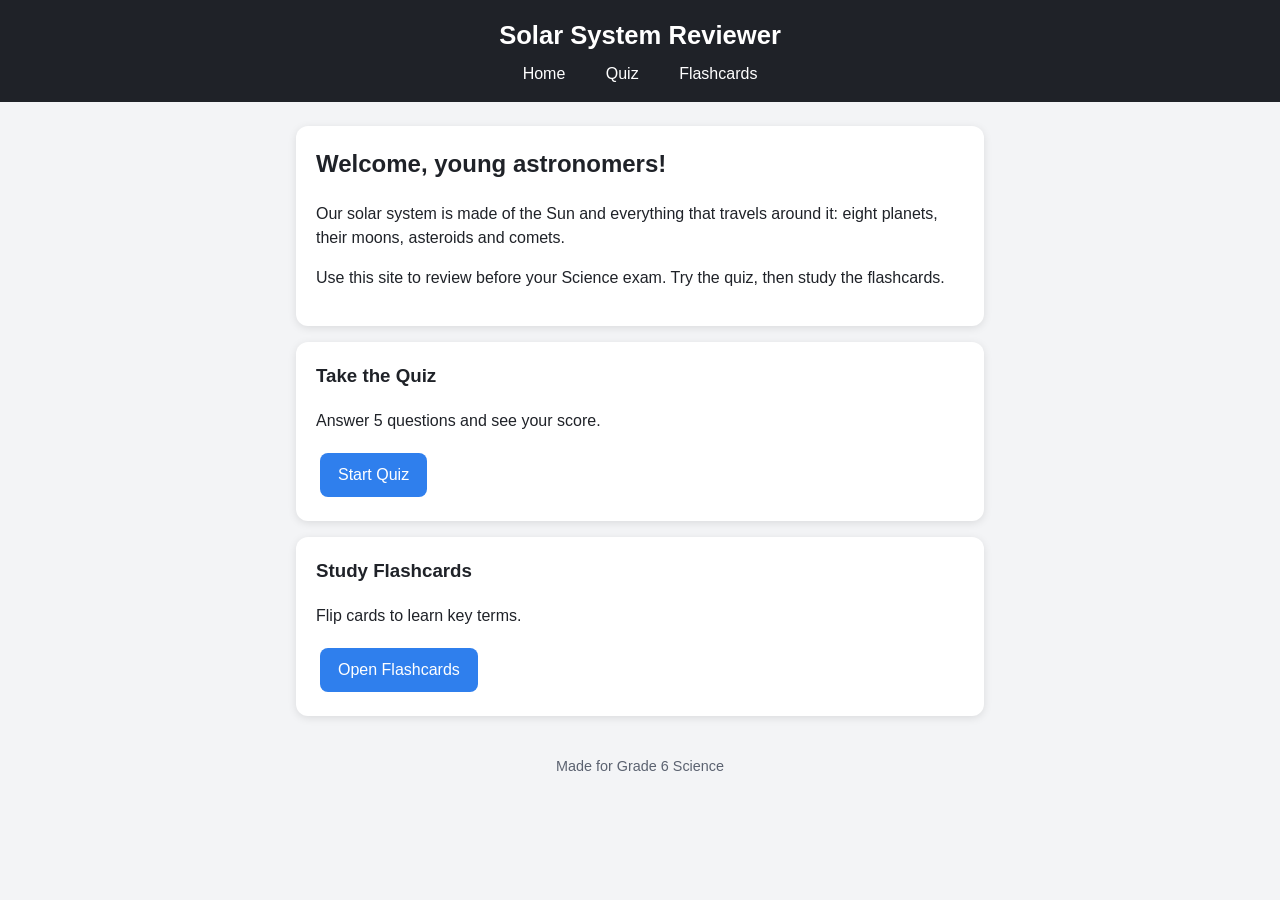
<file: index.html>
<!DOCTYPE html>
<html lang="en">
<head>
  <meta charset="UTF-8">
  <meta name="viewport" content="width=device-width, initial-scale=1.0">
  <title>Solar System Reviewer</title>
  <link rel="stylesheet" href="css/style.css">
</head>
<body>
  <!-- Shared header and navigation -->
  <header class="site-header">
    <h1>Solar System Reviewer</h1>
    <nav class="nav">
      <a href="index.html">Home</a>
      <a href="quiz.html">Quiz</a>
      <a href="flashcards.html">Flashcards</a>
    </nav>
  </header>

  <main class="container">
    <!-- Welcome message -->
    <div class="card">
      <h2>Welcome, young astronomers!</h2>
      <p>Our solar system is made of the Sun and everything that travels around it: eight planets, their moons, asteroids and comets.</p>
      <p>Use this site to review before your Science exam. Try the quiz, then study the flashcards.</p>
    </div>

    <!-- Link to quiz -->
    <div class="card">
      <h3>Take the Quiz</h3>
      <p>Answer 5 questions and see your score.</p>
      <a href="quiz.html" class="btn">Start Quiz</a>
    </div>

    <!-- Link to flashcards -->
    <div class="card">
      <h3>Study Flashcards</h3>
      <p>Flip cards to learn key terms.</p>
      <a href="flashcards.html" class="btn">Open Flashcards</a>
    </div>
  </main>

  <footer class="site-footer">Made for Grade 6 Science</footer>
</body>
</html>
</file>
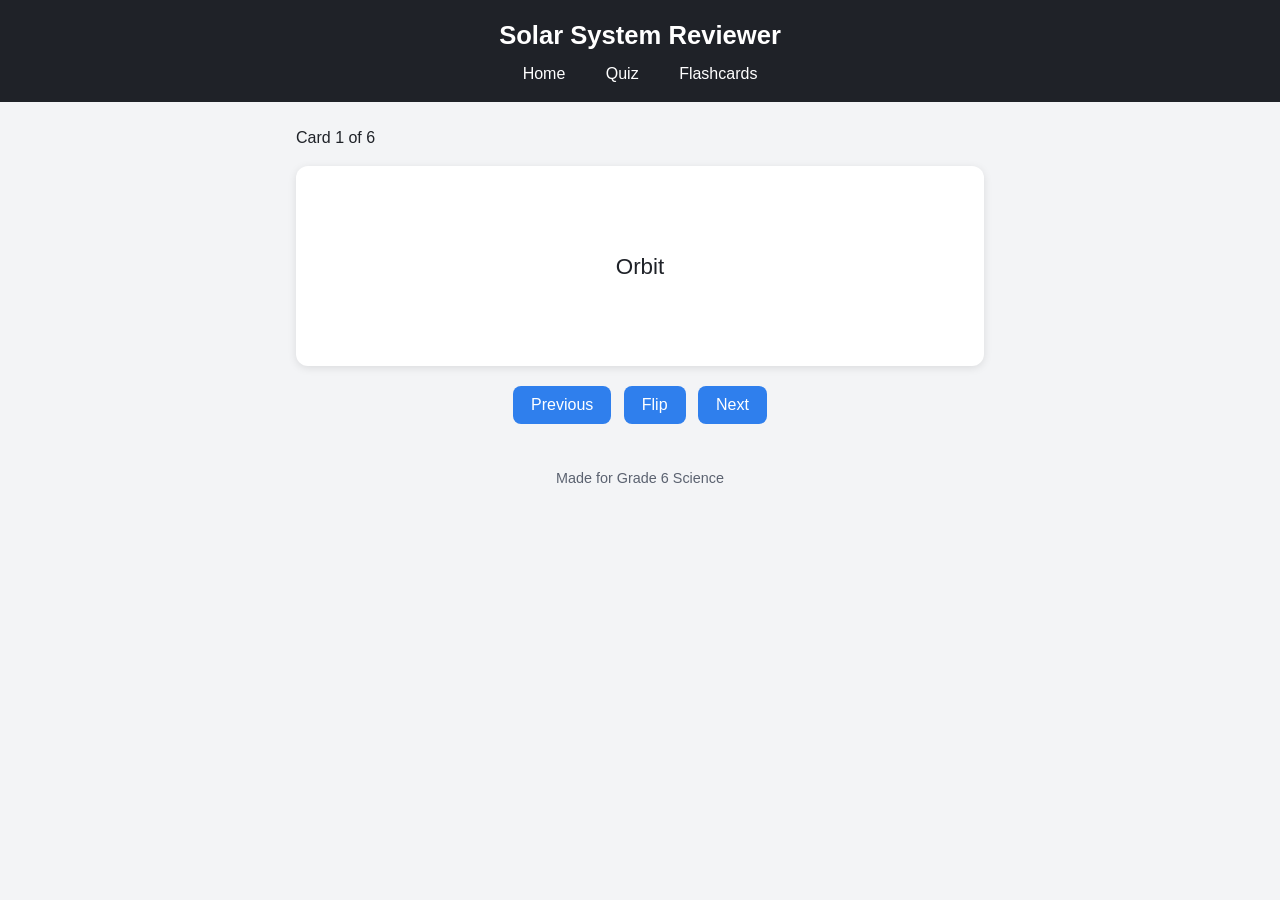
<file: flashcards.html>
<!DOCTYPE html>
<html lang="en">
<head>
  <meta charset="UTF-8">
  <meta name="viewport" content="width=device-width, initial-scale=1.0">
  <title>Flashcards - Solar System Reviewer</title>
  <link rel="stylesheet" href="css/style.css">
</head>
<body>
  <header class="site-header">
    <h1>Solar System Reviewer</h1>
    <nav class="nav">
      <a href="index.html">Home</a>
      <a href="quiz.html">Quiz</a>
      <a href="flashcards.html">Flashcards</a>
    </nav>
  </header>

  <main class="container">
    <p id="card-count"></p>
    <!-- Click the card to flip it -->
    <div id="card" class="card flashcard">
      <div class="front" id="card-front"></div>
      <div class="back" id="card-back"></div>
    </div>
    <div style="text-align:center">
      <button id="prev-btn" class="btn">Previous</button>
      <button id="flip-btn" class="btn">Flip</button>
      <button id="next-btn" class="btn">Next</button>
    </div>
  </main>

  <footer class="site-footer">Made for Grade 6 Science</footer>

  <script src="js/data.js"></script>
  <script src="js/flashcards.js"></script>
</body>
</html>
</file>
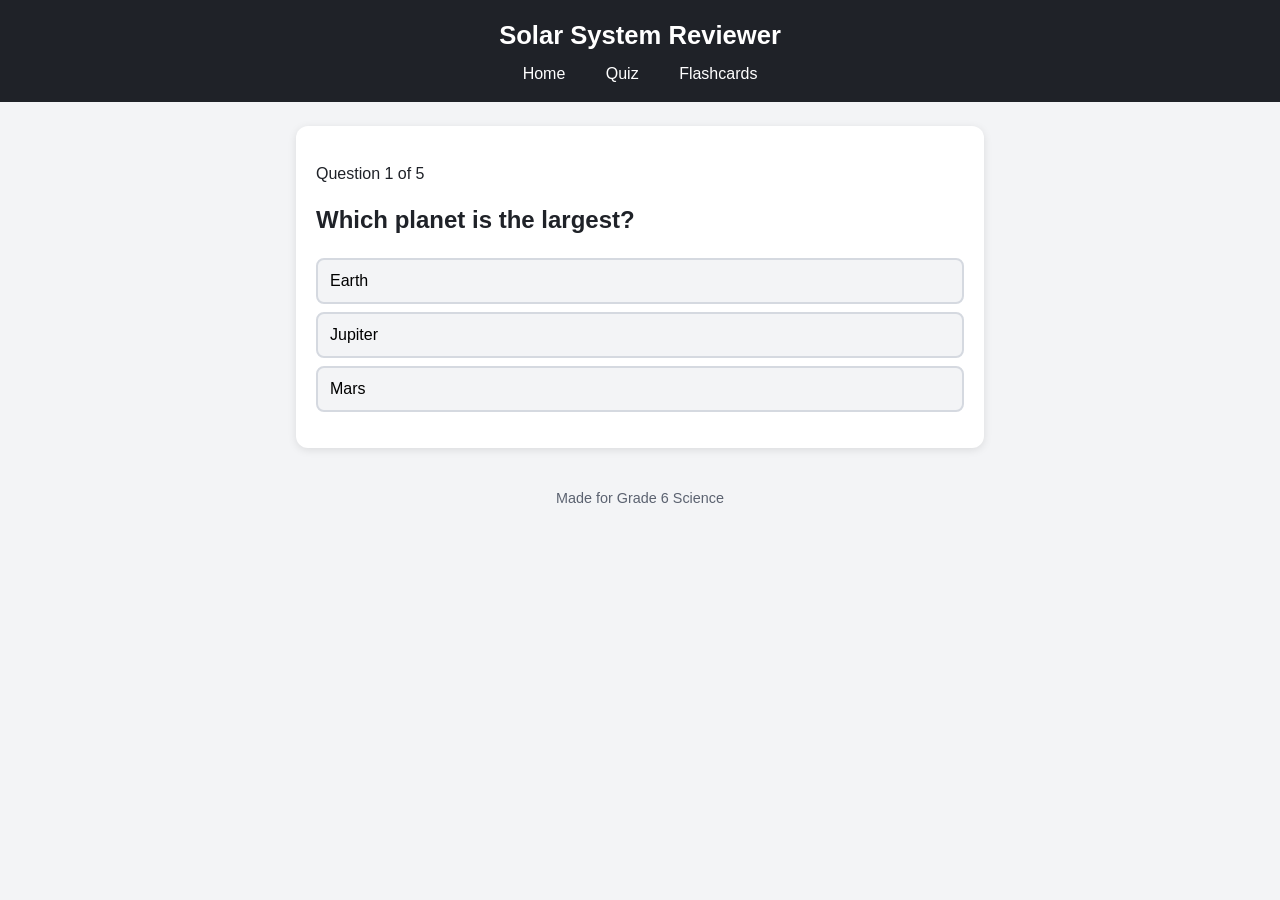
<file: quiz.html>
<!DOCTYPE html>
<html lang="en">
<head>
  <meta charset="UTF-8">
  <meta name="viewport" content="width=device-width, initial-scale=1.0">
  <title>Quiz - Solar System Reviewer</title>
  <link rel="stylesheet" href="css/style.css">
</head>
<body>
  <header class="site-header">
    <h1>Solar System Reviewer</h1>
    <nav class="nav">
      <a href="index.html">Home</a>
      <a href="quiz.html">Quiz</a>
      <a href="flashcards.html">Flashcards</a>
    </nav>
  </header>

  <main class="container">
    <div class="card">
      <!-- Question area -->
      <div id="quiz-box">
        <p id="progress"></p>
        <h2 id="question-text"></h2>
        <div id="choices"></div>
        <p id="feedback"></p>
        <button id="next-btn" class="btn hidden">Next</button>
      </div>
      <!-- Final score -->
      <div id="score-box" class="hidden">
        <p id="score-text"></p>
        <button id="restart-btn" class="btn">Try Again</button>
      </div>
    </div>
  </main>

  <footer class="site-footer">Made for Grade 6 Science</footer>

  <!-- data.js must load first -->
  <script src="js/data.js"></script>
  <script src="js/quiz.js"></script>
</body>
</html>
</file>
<file: css/style.css>
/* css/style.css - shared styles for every page */

/* Design colors (change here, whole site updates) */
:root {
  --main-color: #1F2228;
  --accent-color: #2F7FED;
  --light-bg: #F3F4F6;
  --correct-color: #34C38F;
  --wrong-color: #E5534B;
}

/* Basic page setup */
* { box-sizing: border-box; }
body {
  margin: 0;
  font-family: Arial, sans-serif;
  color: var(--main-color);
  background: var(--light-bg);
  line-height: 1.5;
}
h1, h2, h3 { margin-top: 0; }

/* Header and navigation */
.site-header {
  background: var(--main-color);
  color: white;
  padding: 16px 20px;
  text-align: center;
}
.site-header h1 { margin: 0 0 8px; font-size: 1.6rem; }
.nav a {
  color: white;
  text-decoration: none;
  margin: 0 10px;
  padding: 4px 8px;
  border-radius: 6px;
}
.nav a:hover { background: var(--accent-color); }

/* Main content area */
.container {
  max-width: 720px;
  margin: 24px auto;
  padding: 0 16px;
}

/* White box used for content */
.card {
  background: white;
  border-radius: 12px;
  padding: 20px;
  margin-bottom: 16px;
  box-shadow: 0 2px 8px rgba(0, 0, 0, 0.1);
}

/* Main button */
.btn {
  display: inline-block;
  background: var(--accent-color);
  color: white;
  border: none;
  border-radius: 8px;
  padding: 10px 18px;
  font-size: 1rem;
  cursor: pointer;
  text-decoration: none;
  margin: 4px;
}
.btn:hover { opacity: 0.85; }

/* Answer option buttons in the quiz */
.btn-choice {
  display: block;
  width: 100%;
  text-align: left;
  background: var(--light-bg);
  border: 2px solid #D5D9E0;
  border-radius: 8px;
  padding: 12px;
  margin: 8px 0;
  font-size: 1rem;
  cursor: pointer;
}
.btn-choice:hover { border-color: var(--accent-color); }

/* Feedback colors */
.correct { background: var(--correct-color) !important; color: white !important; }
.wrong { background: var(--wrong-color) !important; color: white !important; }
p.correct, p.wrong { padding: 8px; border-radius: 6px; }

/* Hide anything with this class */
.hidden { display: none !important; }

/* Flashcards: front shows first, back is hidden */
.flashcard {
  min-height: 200px;
  display: flex;
  align-items: center;
  justify-content: center;
  text-align: center;
  font-size: 1.4rem;
  cursor: pointer;
}
.flashcard .back { display: none; font-size: 1.1rem; }
.flashcard.flipped { background: var(--accent-color); color: white; }
.flashcard.flipped .front { display: none; }
.flashcard.flipped .back { display: block; }

/* Footer */
.site-footer {
  text-align: center;
  padding: 16px;
  color: #5B6270;
  font-size: 0.9rem;
}

/* Phones */
@media (max-width: 500px) {
  .site-header h1 { font-size: 1.3rem; }
  .nav a { margin: 0 4px; }
}
</file>
